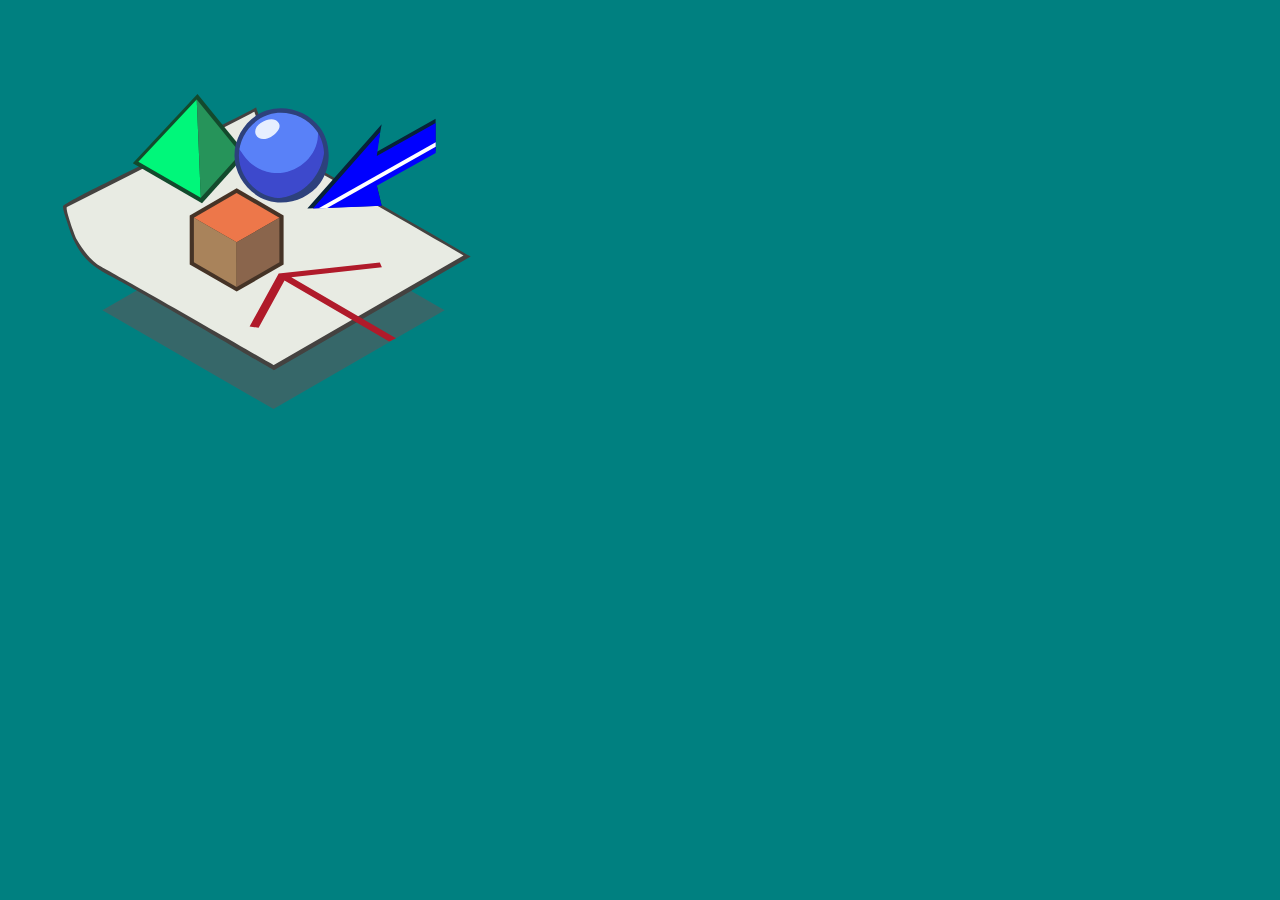
<file: index.html>
<!DOCTYPE html>

<html lang="en" dir="ltr">

<head>
  <meta charset="utf-8">
  <title>ncic.github.io</title>
</head>

<body style="background-color:rgb(0, 128, 128);">
  <div class="test" style="margin:50px;">
    <a href="http://ncic.gitlab.io/"> <img src="iconNavTempSans.svg" alt="ncic" width="512px" height="auto"></a>
  </div>
</body>

</html>
</file>
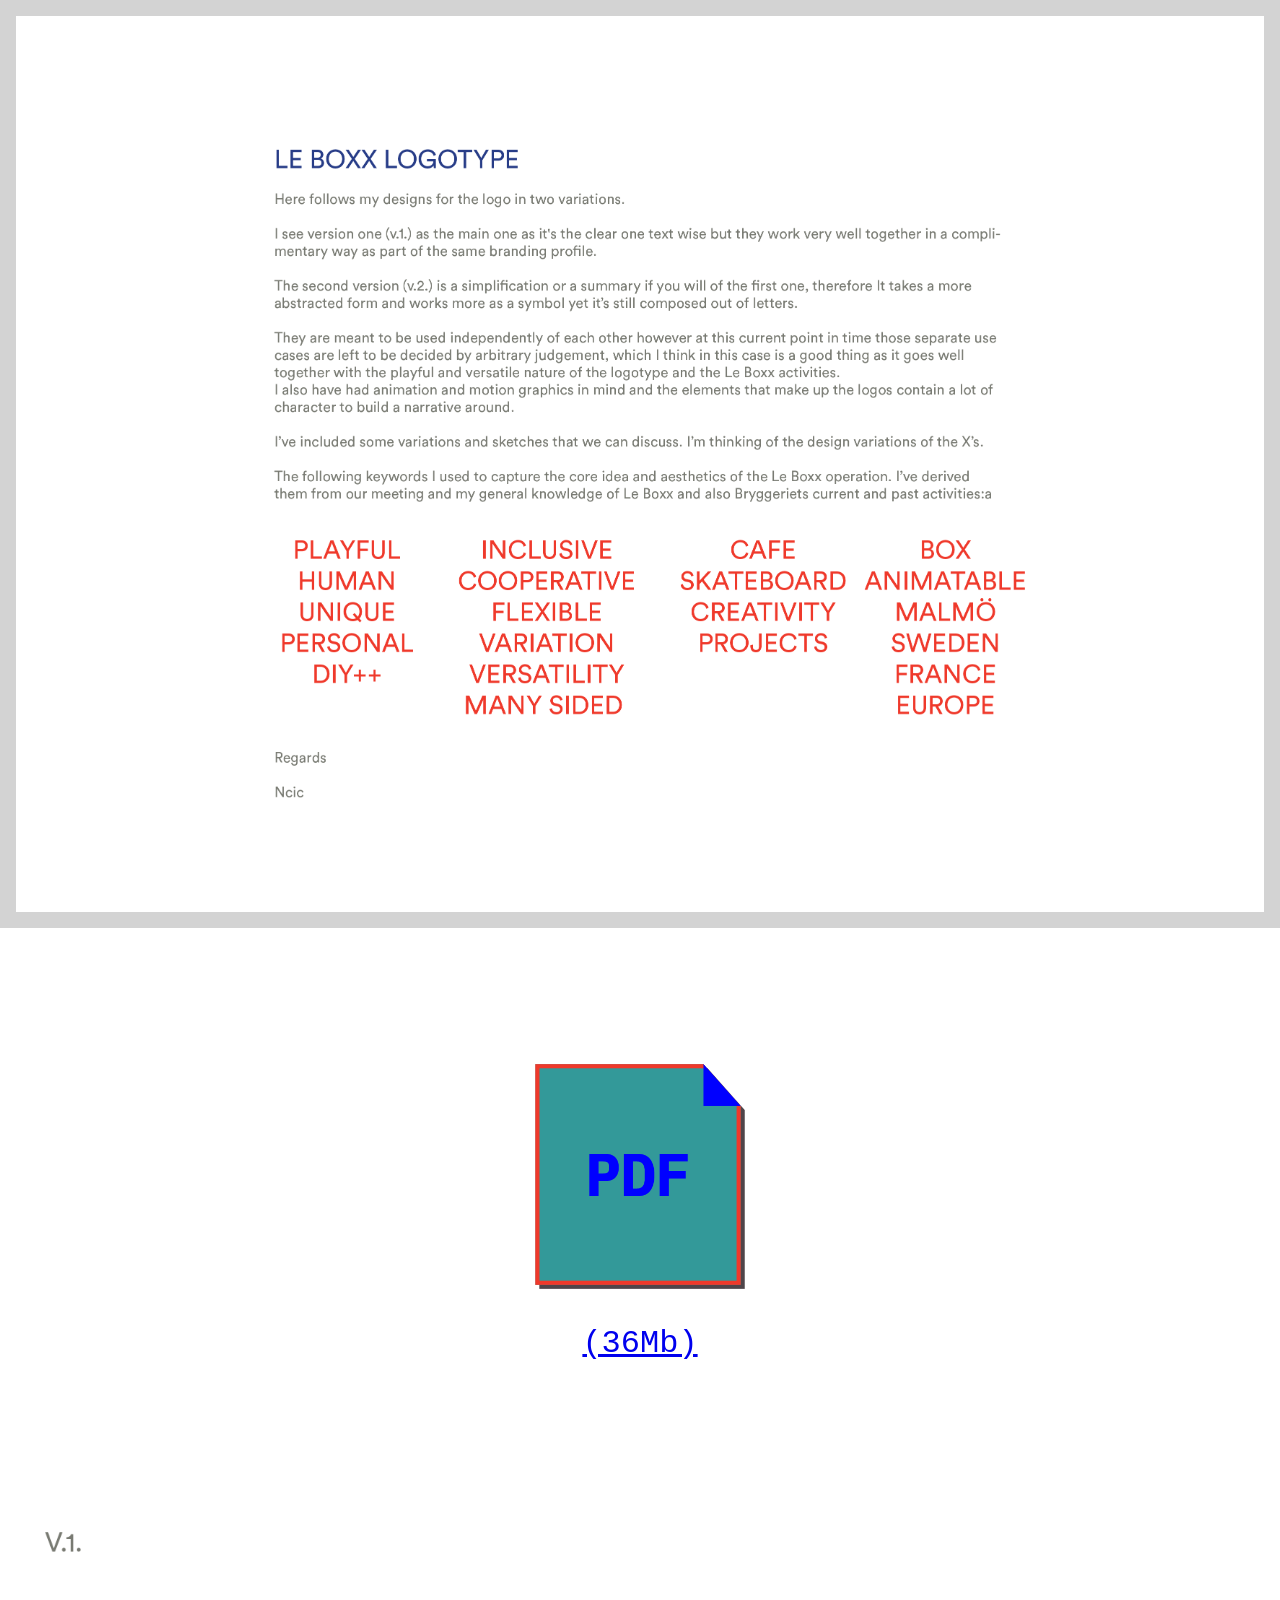
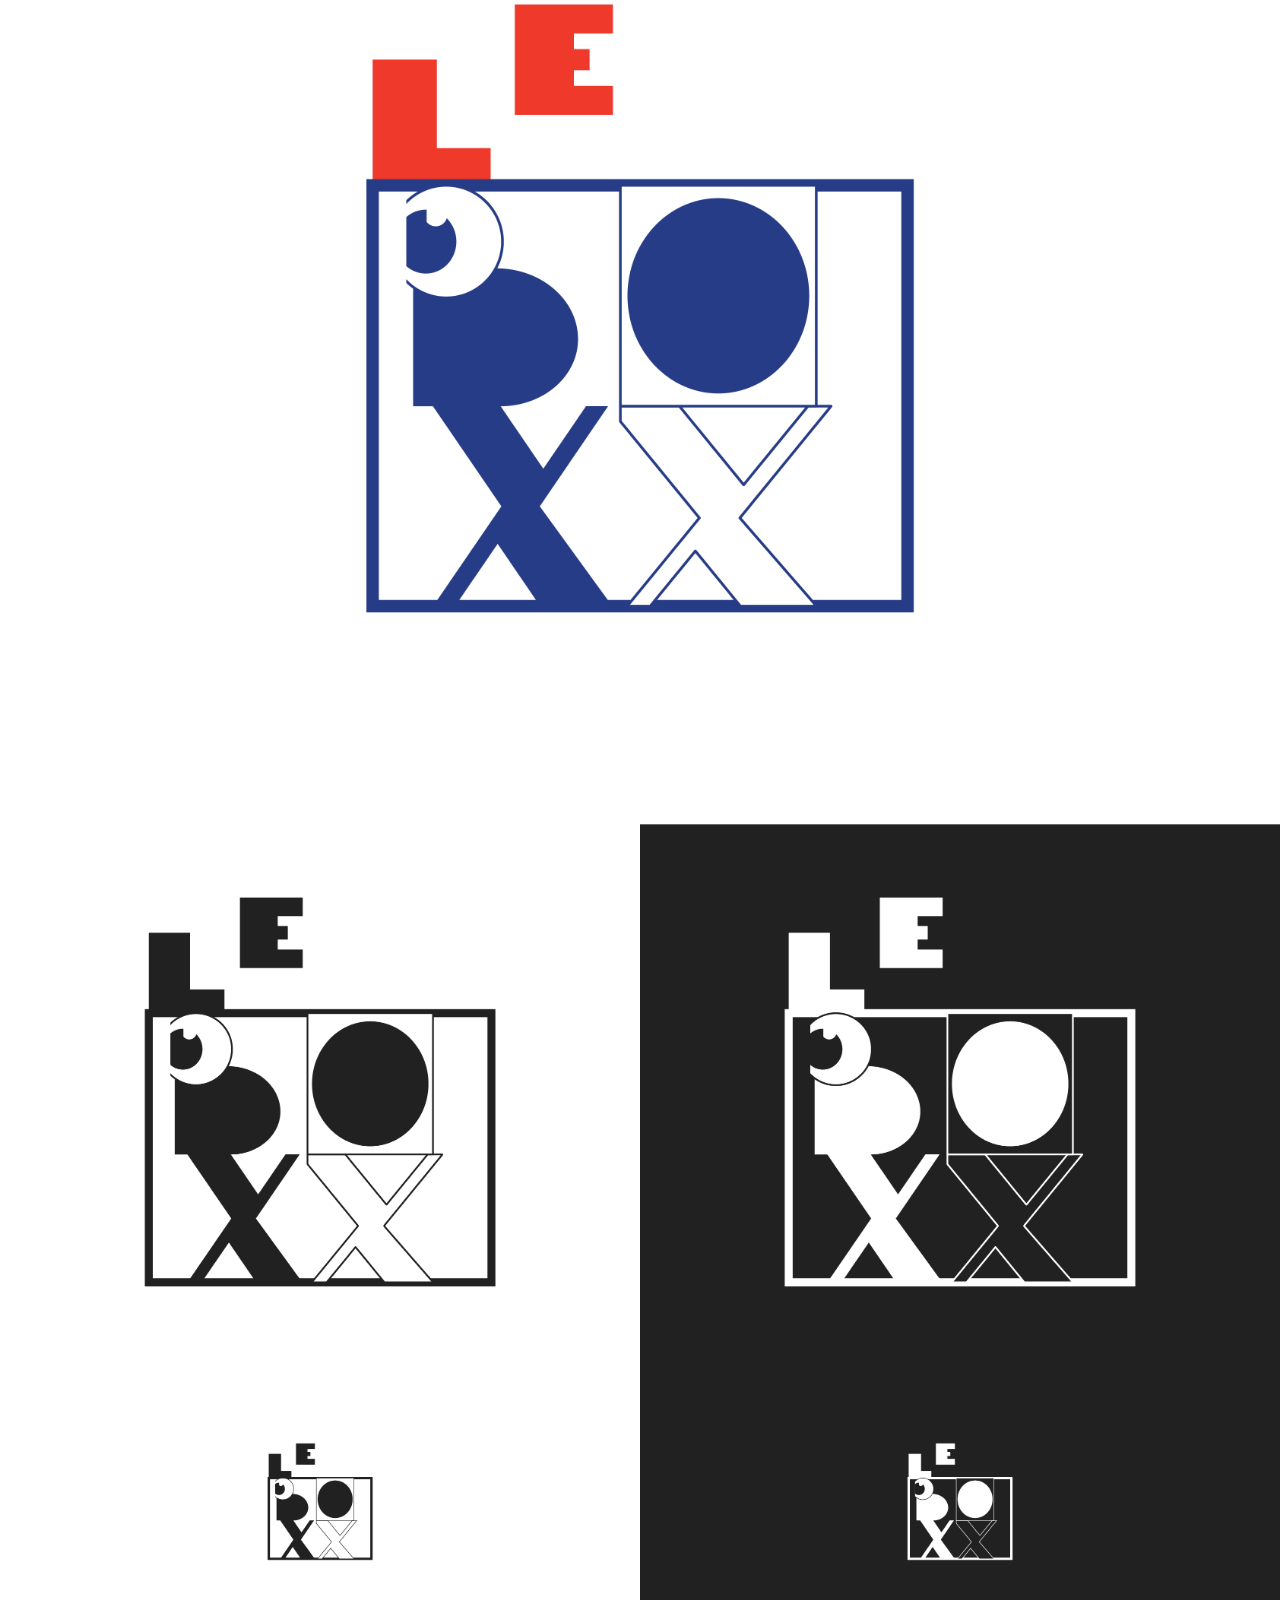
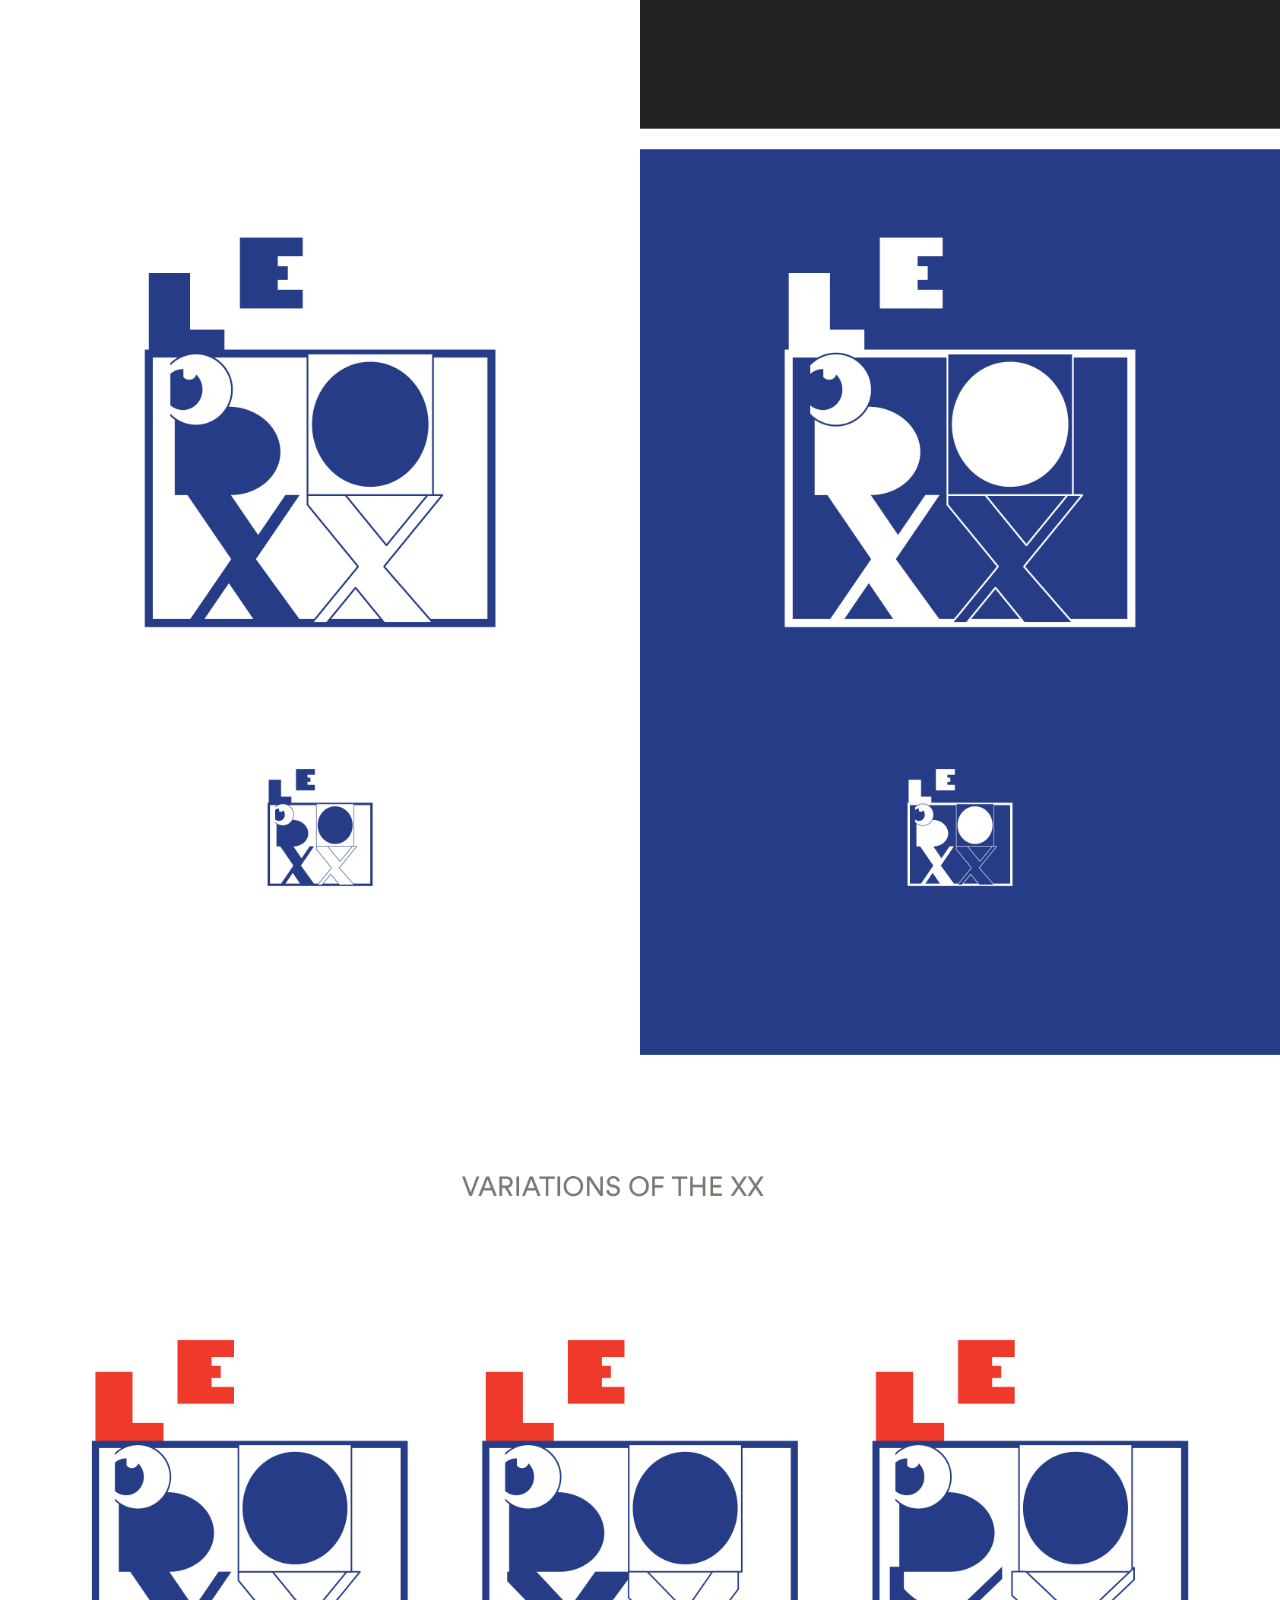
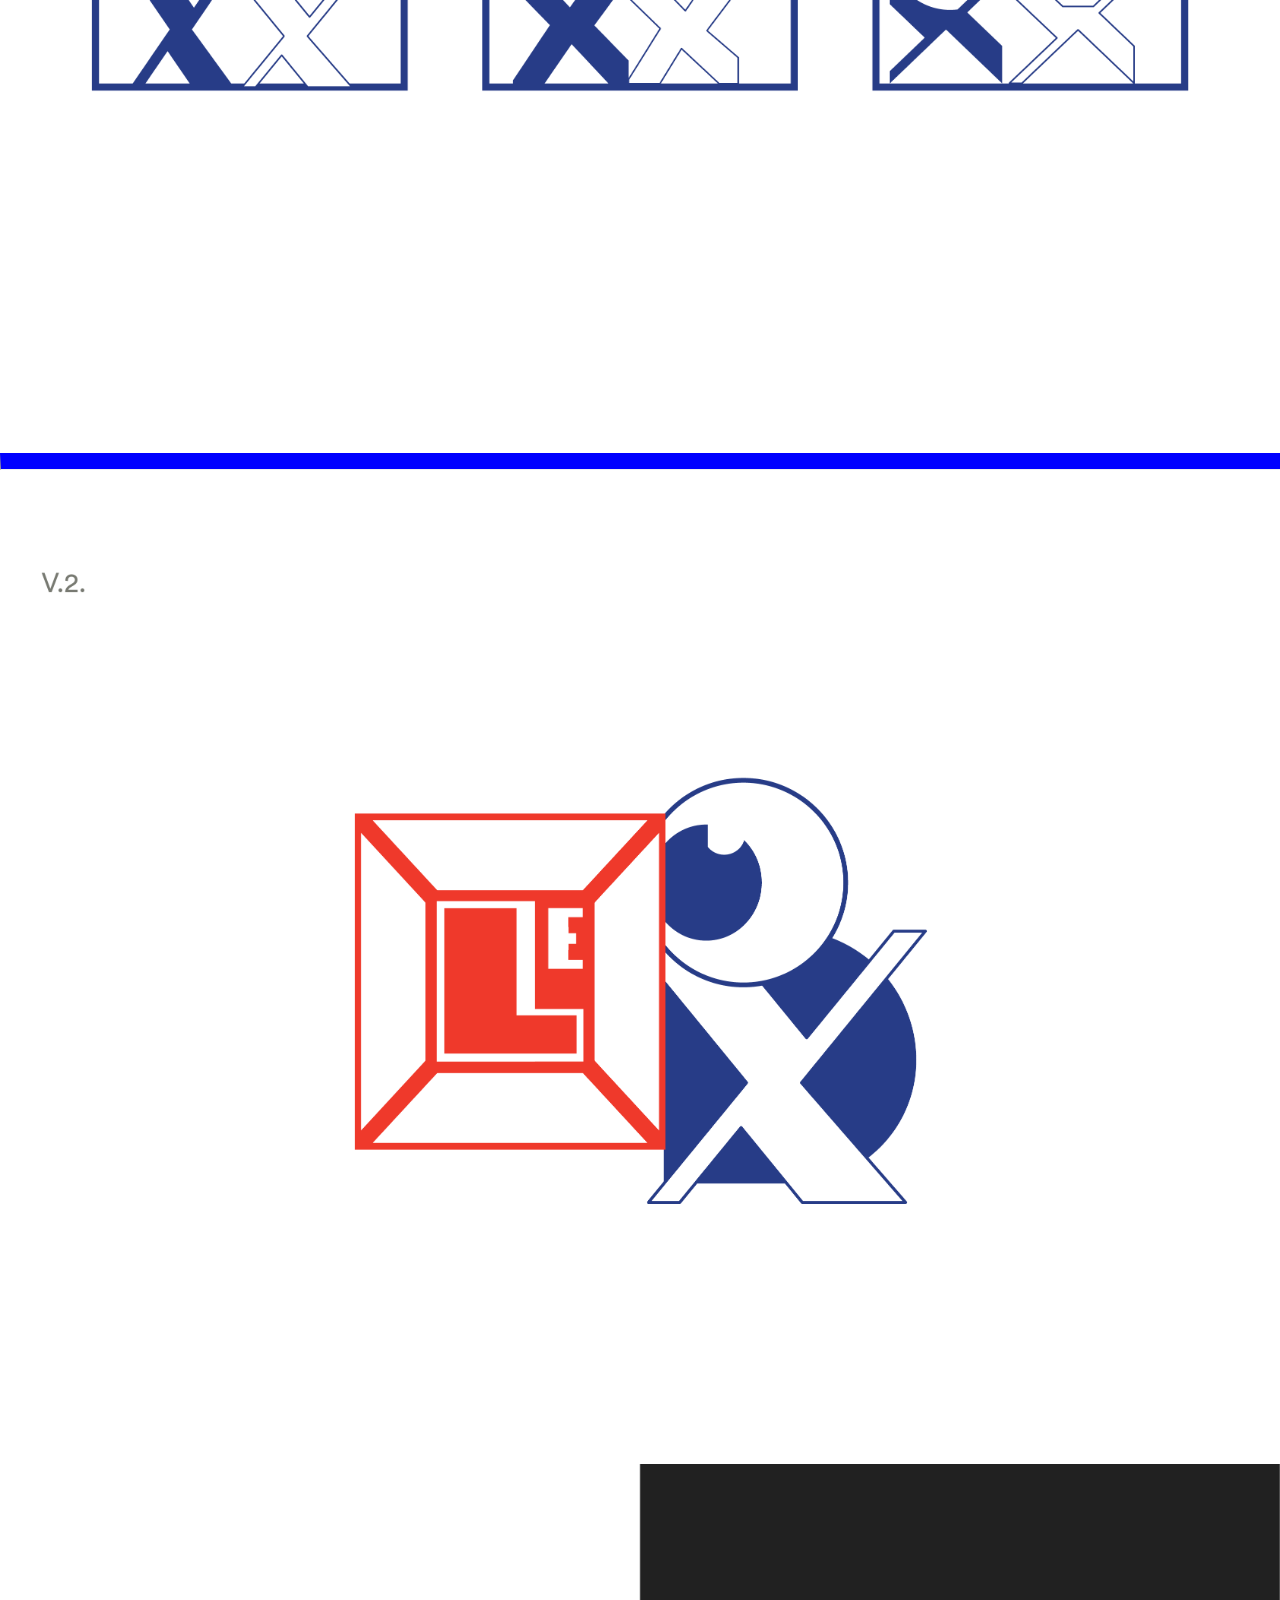
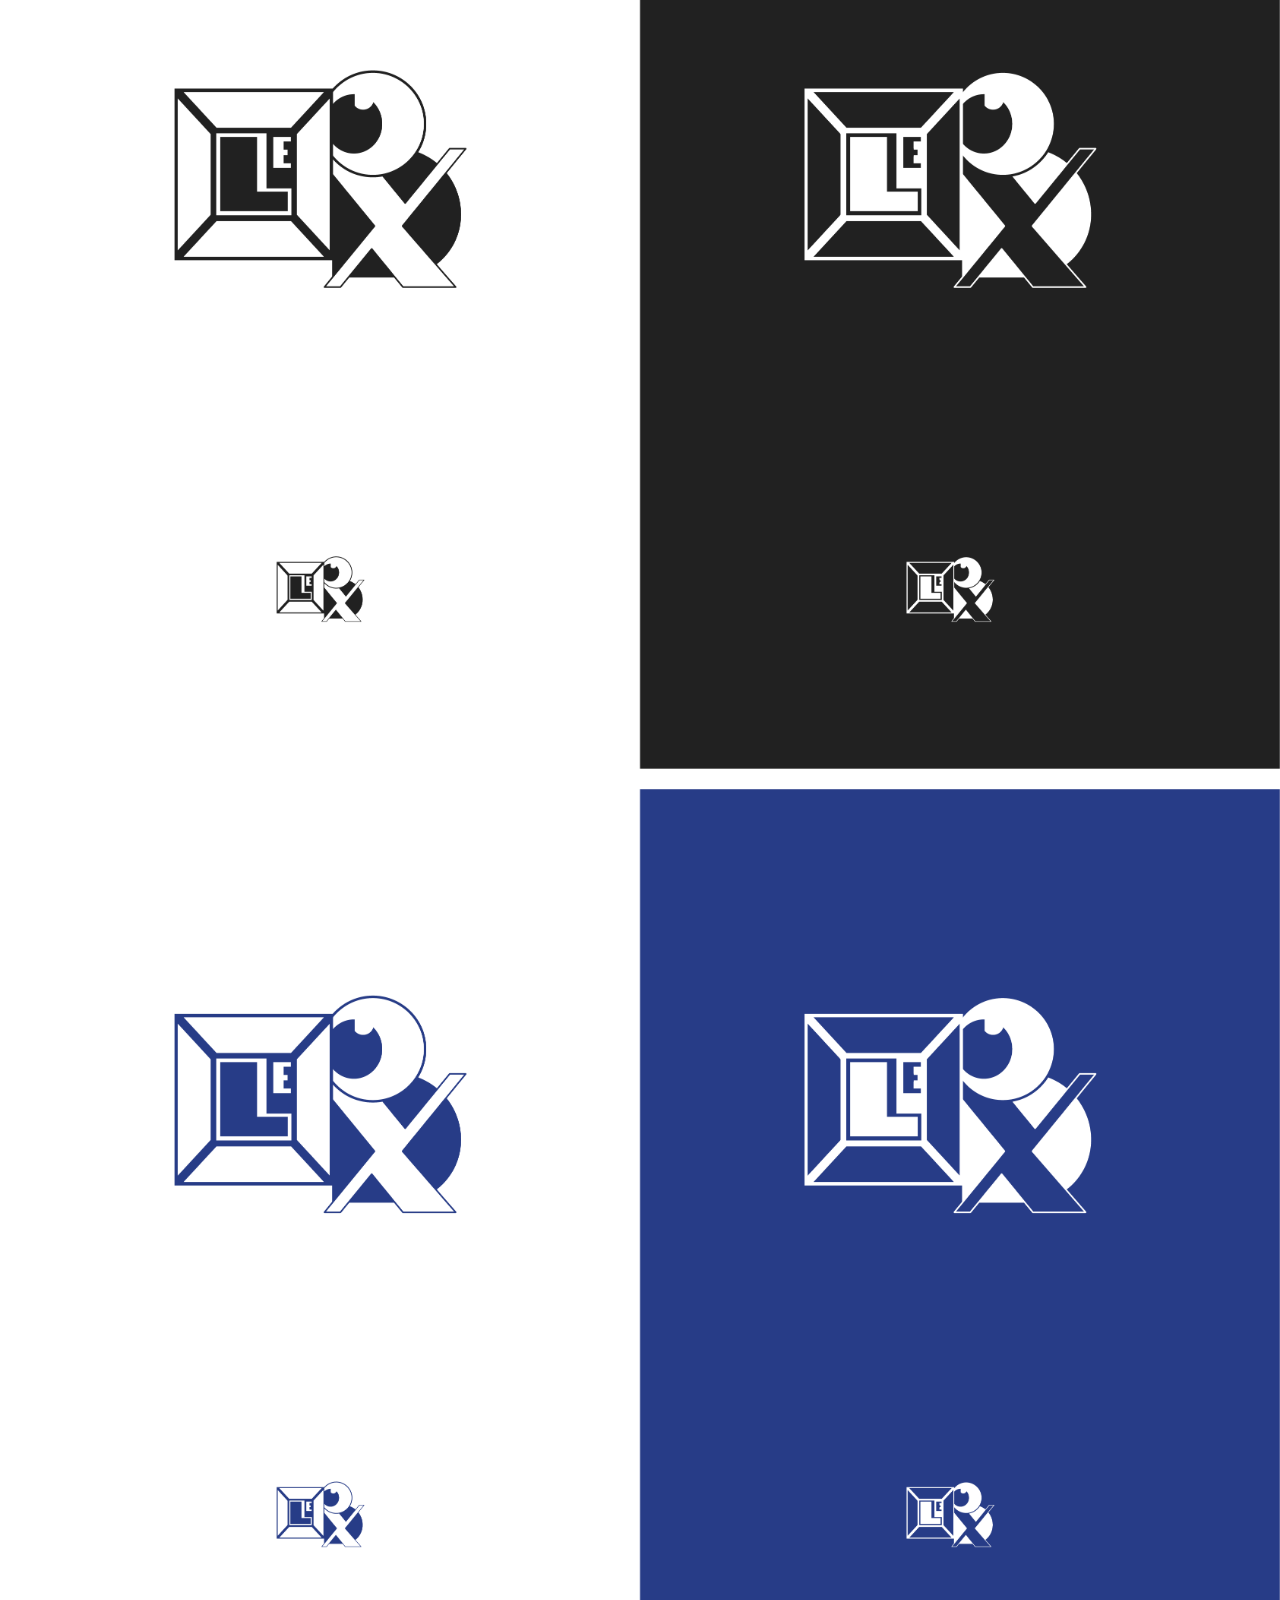
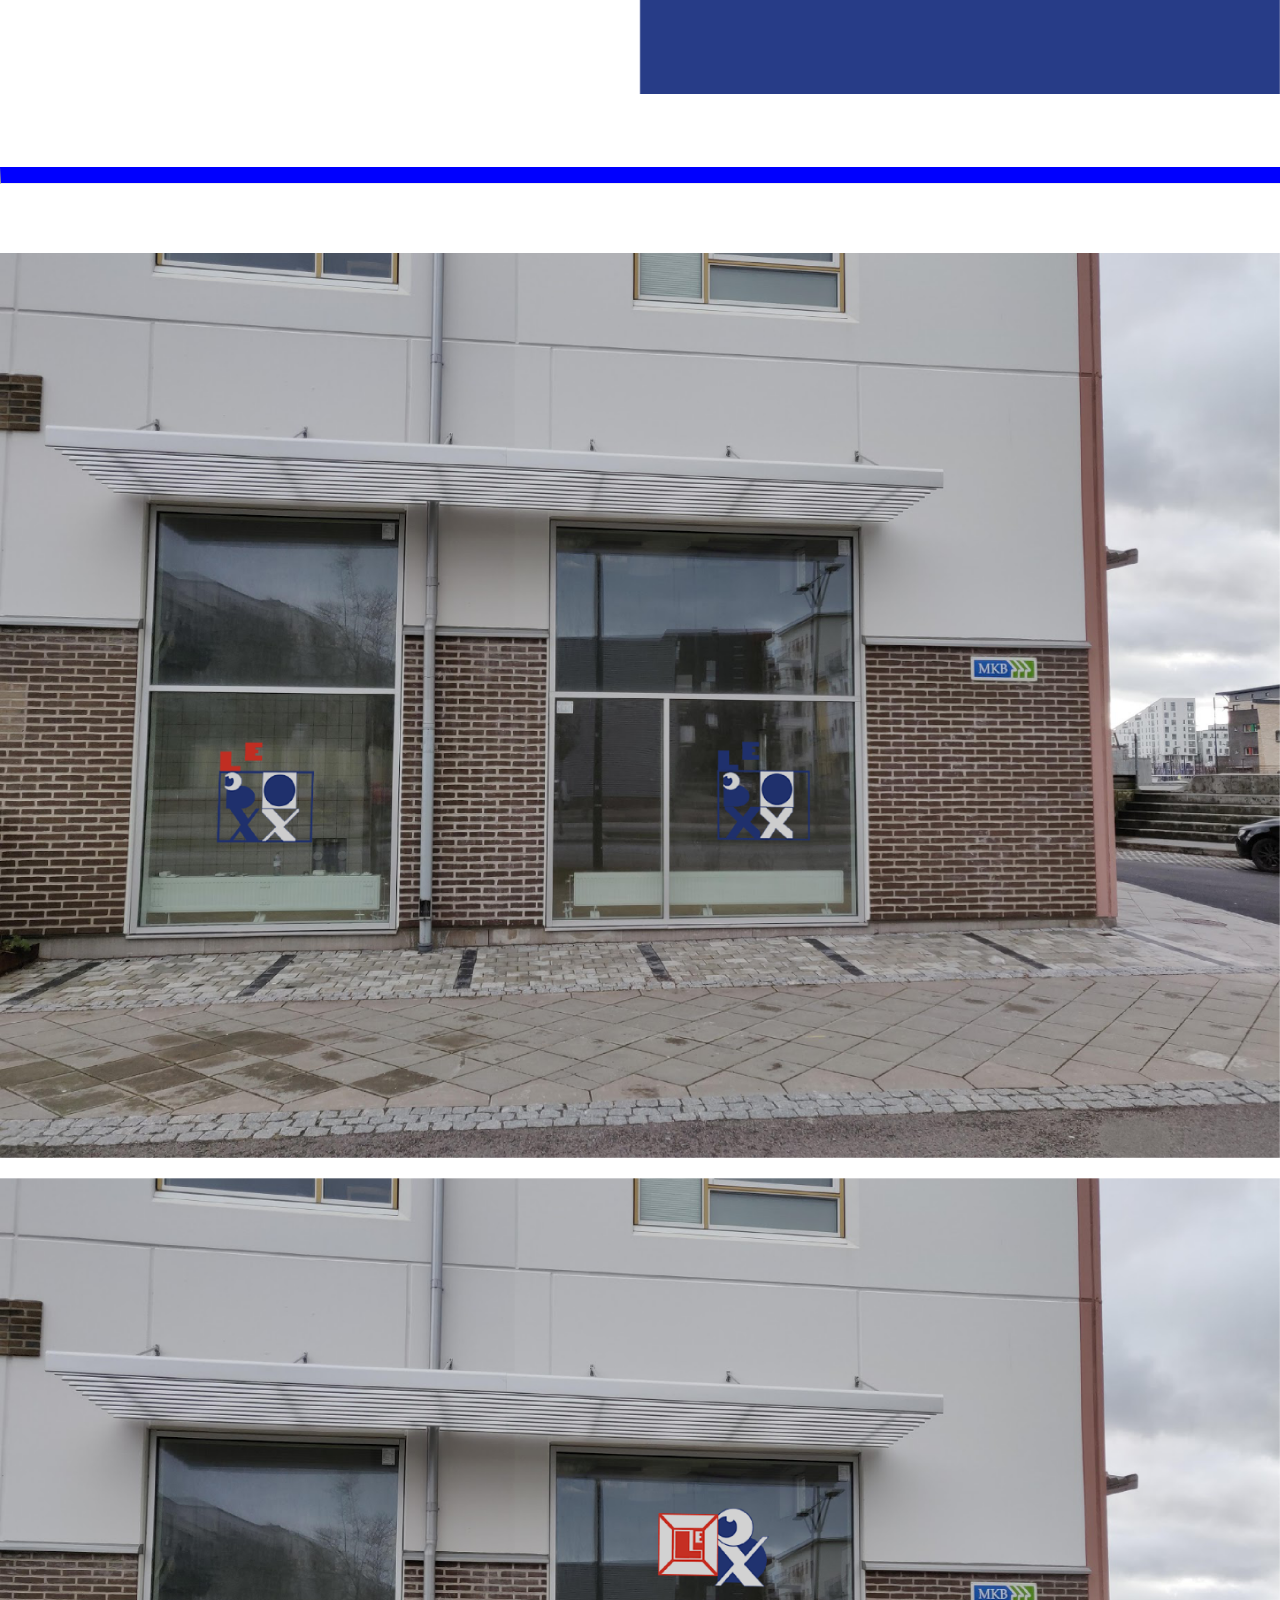
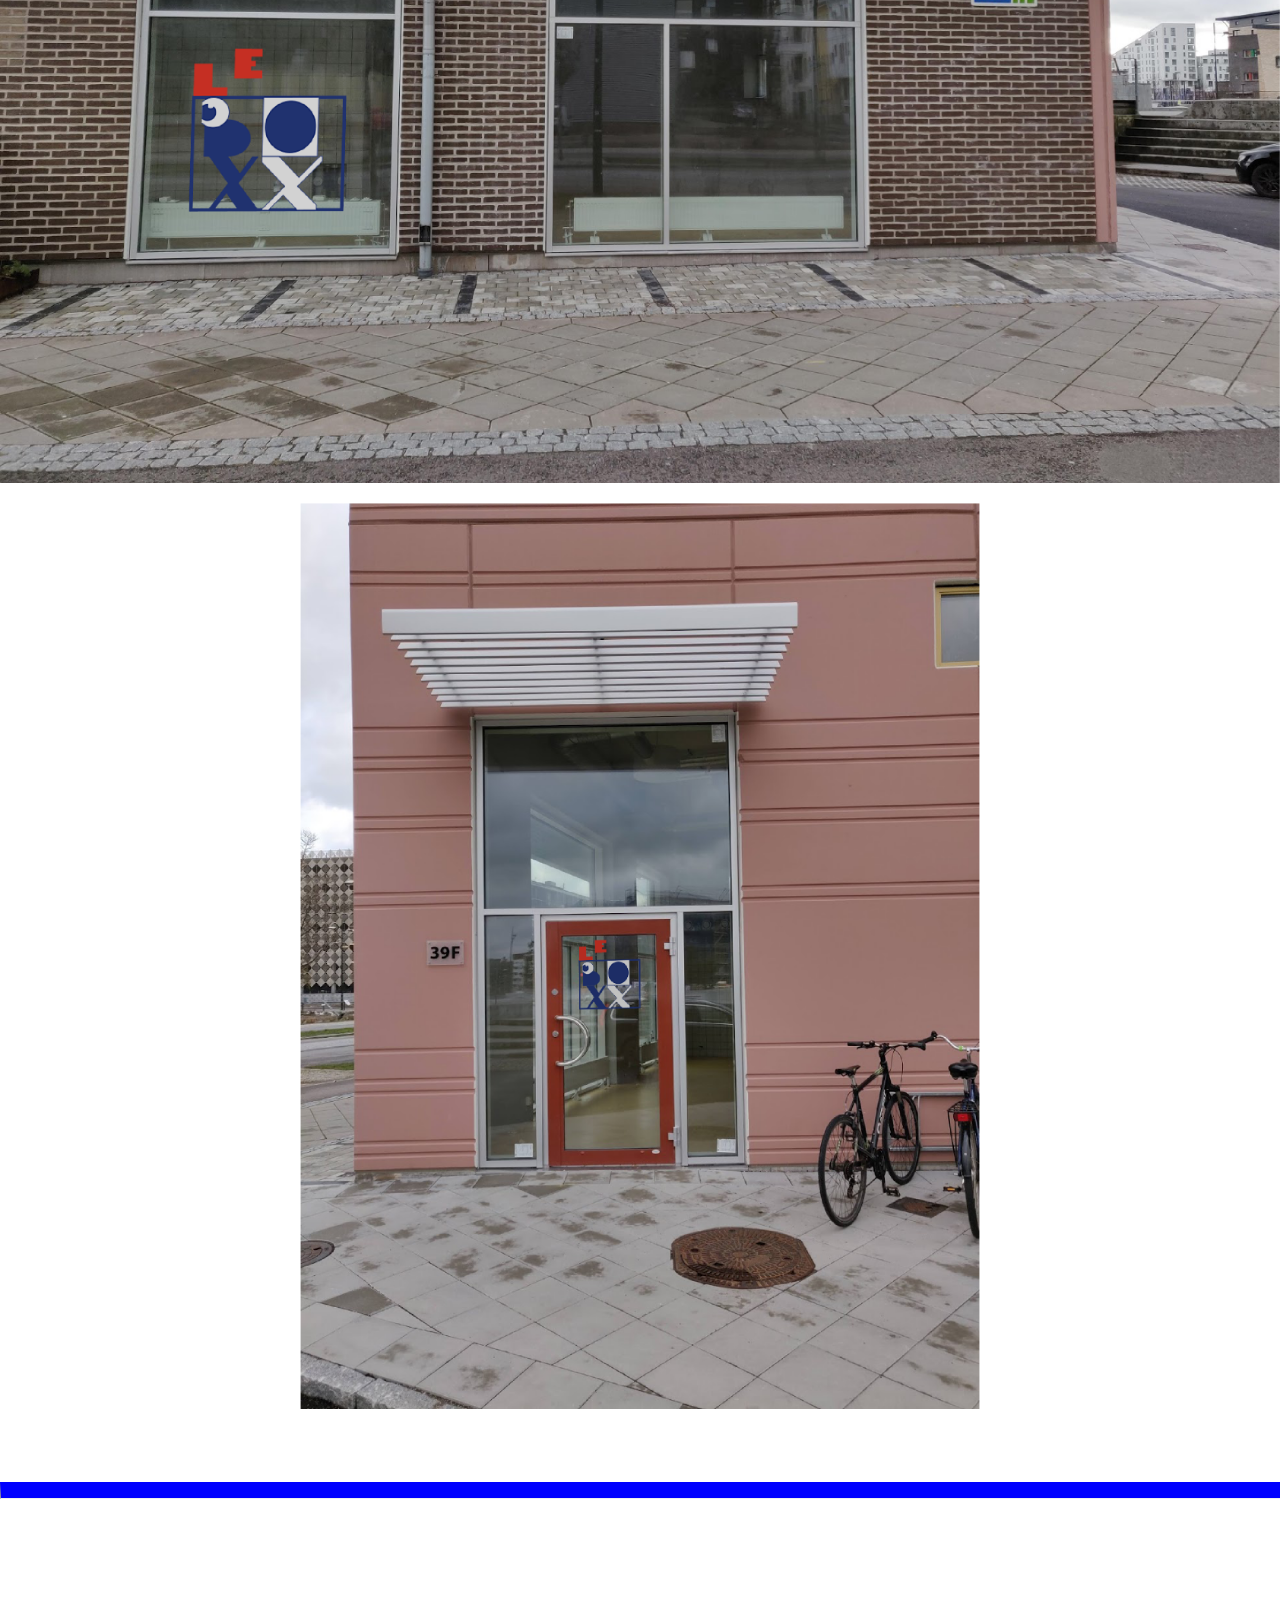
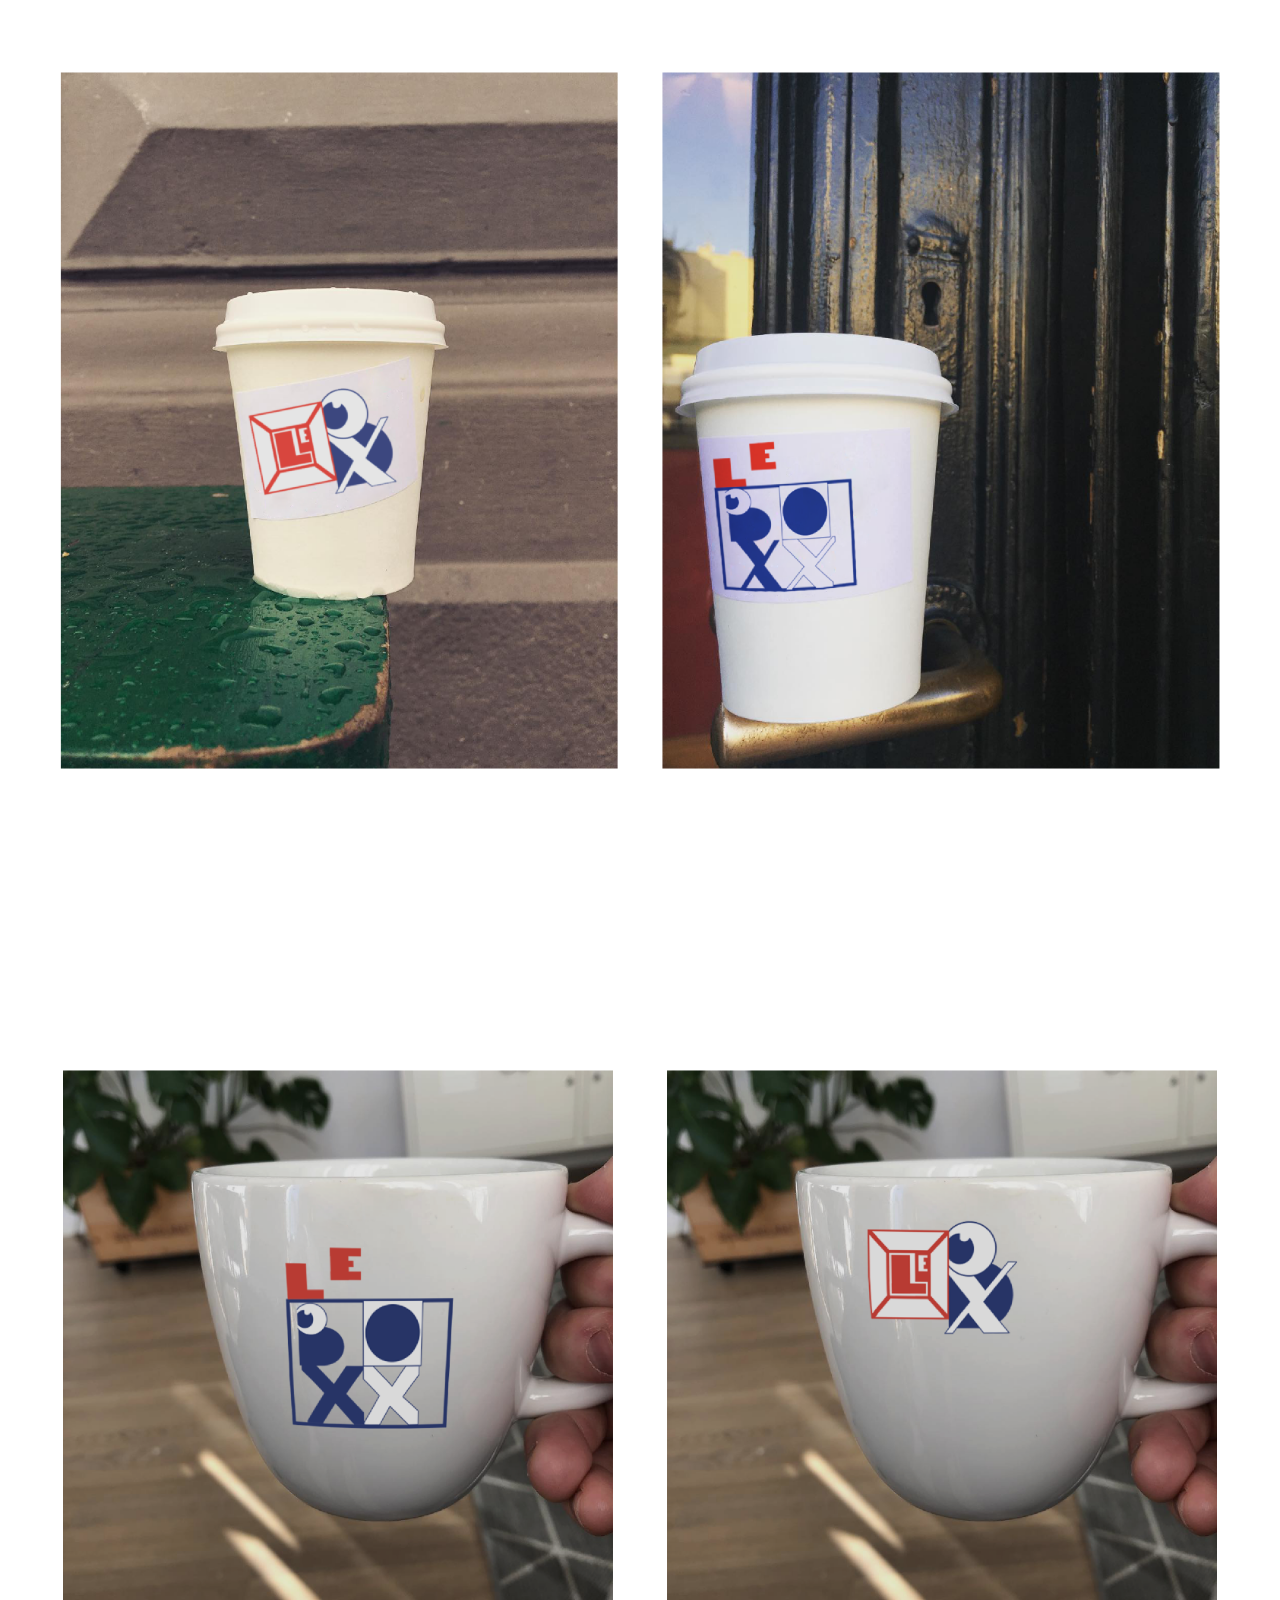
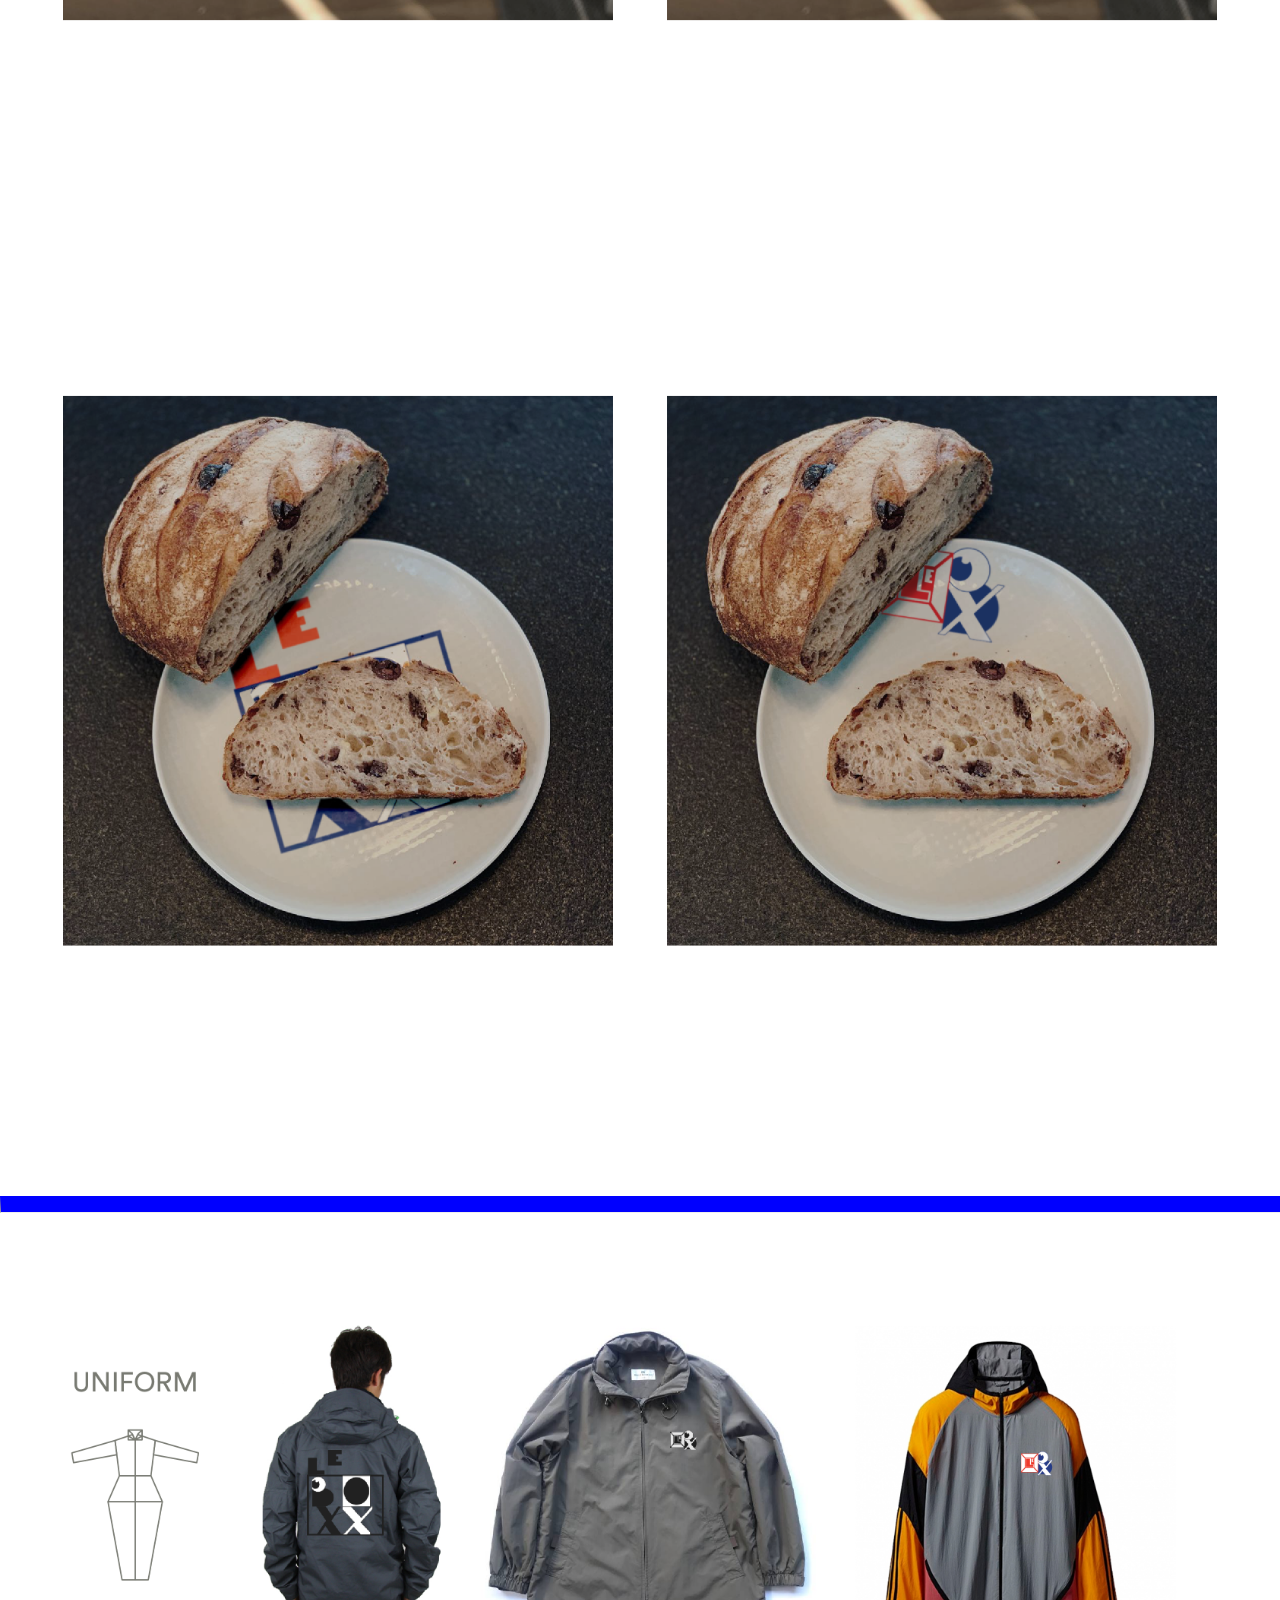
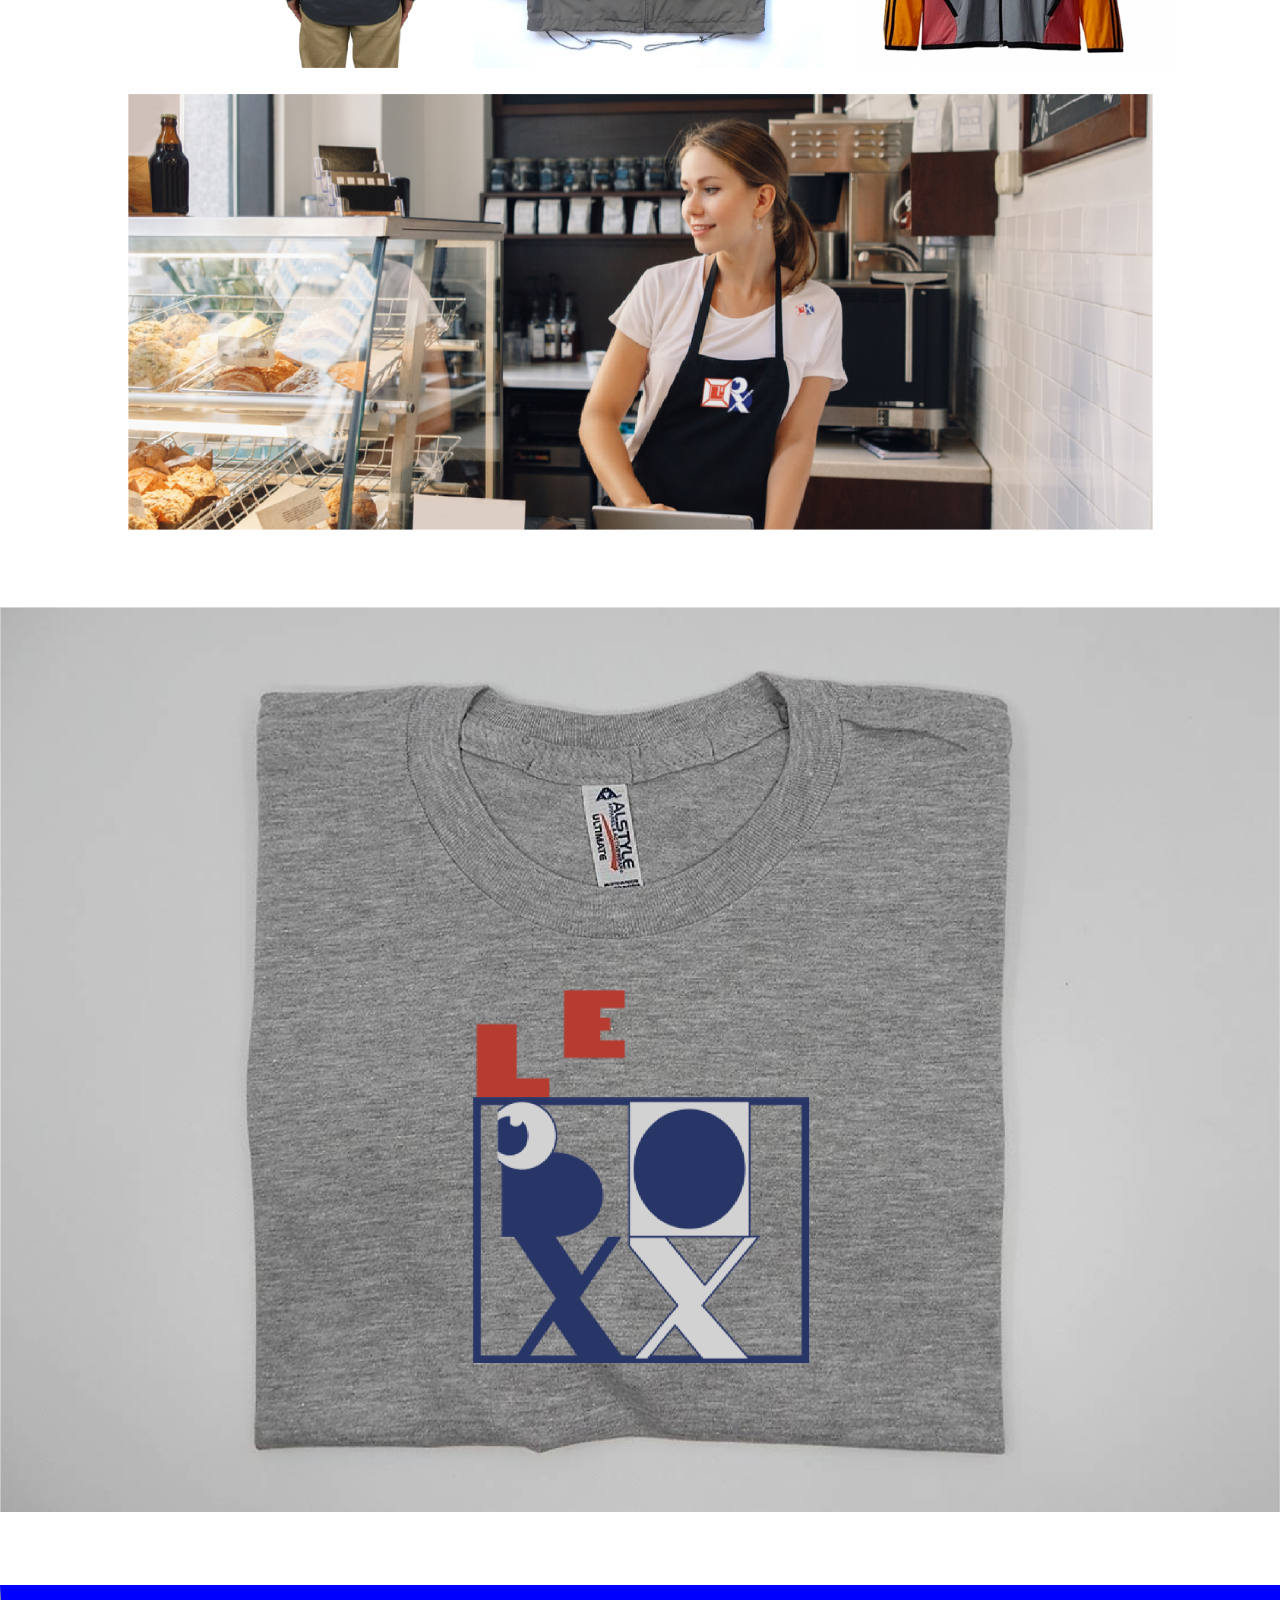
<file: img/ncic/leBoxx/index.html>
<!DOCTYPE html>
<html lang="en">
<head>
    <meta charset="UTF-8">
    <meta name="viewport" content="width=device-width, initial-scale=1.0">
    <meta http-equiv="X-UA-Compatible" content="ie=edge">

<title>Document</title>

<style>

body{
    /* background-color: rgb(226, 226, 226); */
    background-color: white;
    margin: 0px;
    text-align: center;
}

img{
    margin: 0px;
    /* border: black 6px outset; display: block; margin-left: auto; margin-right: auto; */
    /* width: calc(3369px / 3); */
    width: 100%;
}

hr{
    margin: 69px 0px 69px 0px;
    border-top: 1rem solid blue;
    width: 100%;
}




/* Component: Contains the gray background with padding which acts as the space around the content (aka margin) */
.component
{
    padding: 1rem;
    background-color: lightgray;
    /* Role: Presentation - to show the changing color of the space around the content */
    animation: 2s infinite alternate ease-in-out breathing-color--dark;
}
 
/* Role: Presentation */
@keyframes breathing-color--dark
{
    from{ background-color: lightgray;}
    to
    { background-color: blue;}
}
 
/* Container: Contains the white background and text content */
.container
{
    padding: 1rem;
    background-color: white;
}


</style>
</head>
<body>



<div class="component">
    <div class="container">
        <img src="00introtext@4x.png" alt="">
    </div>
</div>

<div style="margin: 136px 0px 136px 0px;">

    <a href="leBoxxLogo.pdf">
    <img style="width:210px;" src="pdf@4x.png" alt=""><p>
            <p style=" font-family:monospace;font-size:2rem; ">(36Mb)</p>
        </a>
        </div>

<img src="01@4x.png" alt=""><p>
<img src="02@4x.png" alt=""><p>
<img src="03@4x.png" alt=""><p>
<img src="04@4x.png" alt="">

<hr>

<img src="05@4x.png" alt=""><p>
<img src="06@4x.png" alt=""><p>
<img src="07@4x.png" alt="">

<hr>

<img src="09@4x.png" alt=""><p>
<img src="10@4x.png" alt=""><p>
<img src="11@4x.png" alt="">

<hr>

<img src="12togo@4x.png" alt=""><p>
<img src="12@4x.png" alt=""><p>
<img src="13@4x.png" alt="">

<hr>

<img src="15@4x.png" alt=""><p>
<img src="14@4x.png" alt="">

<hr>

<img src="16@4x.png" alt="">

</div>


</body>
</html>
</file>
